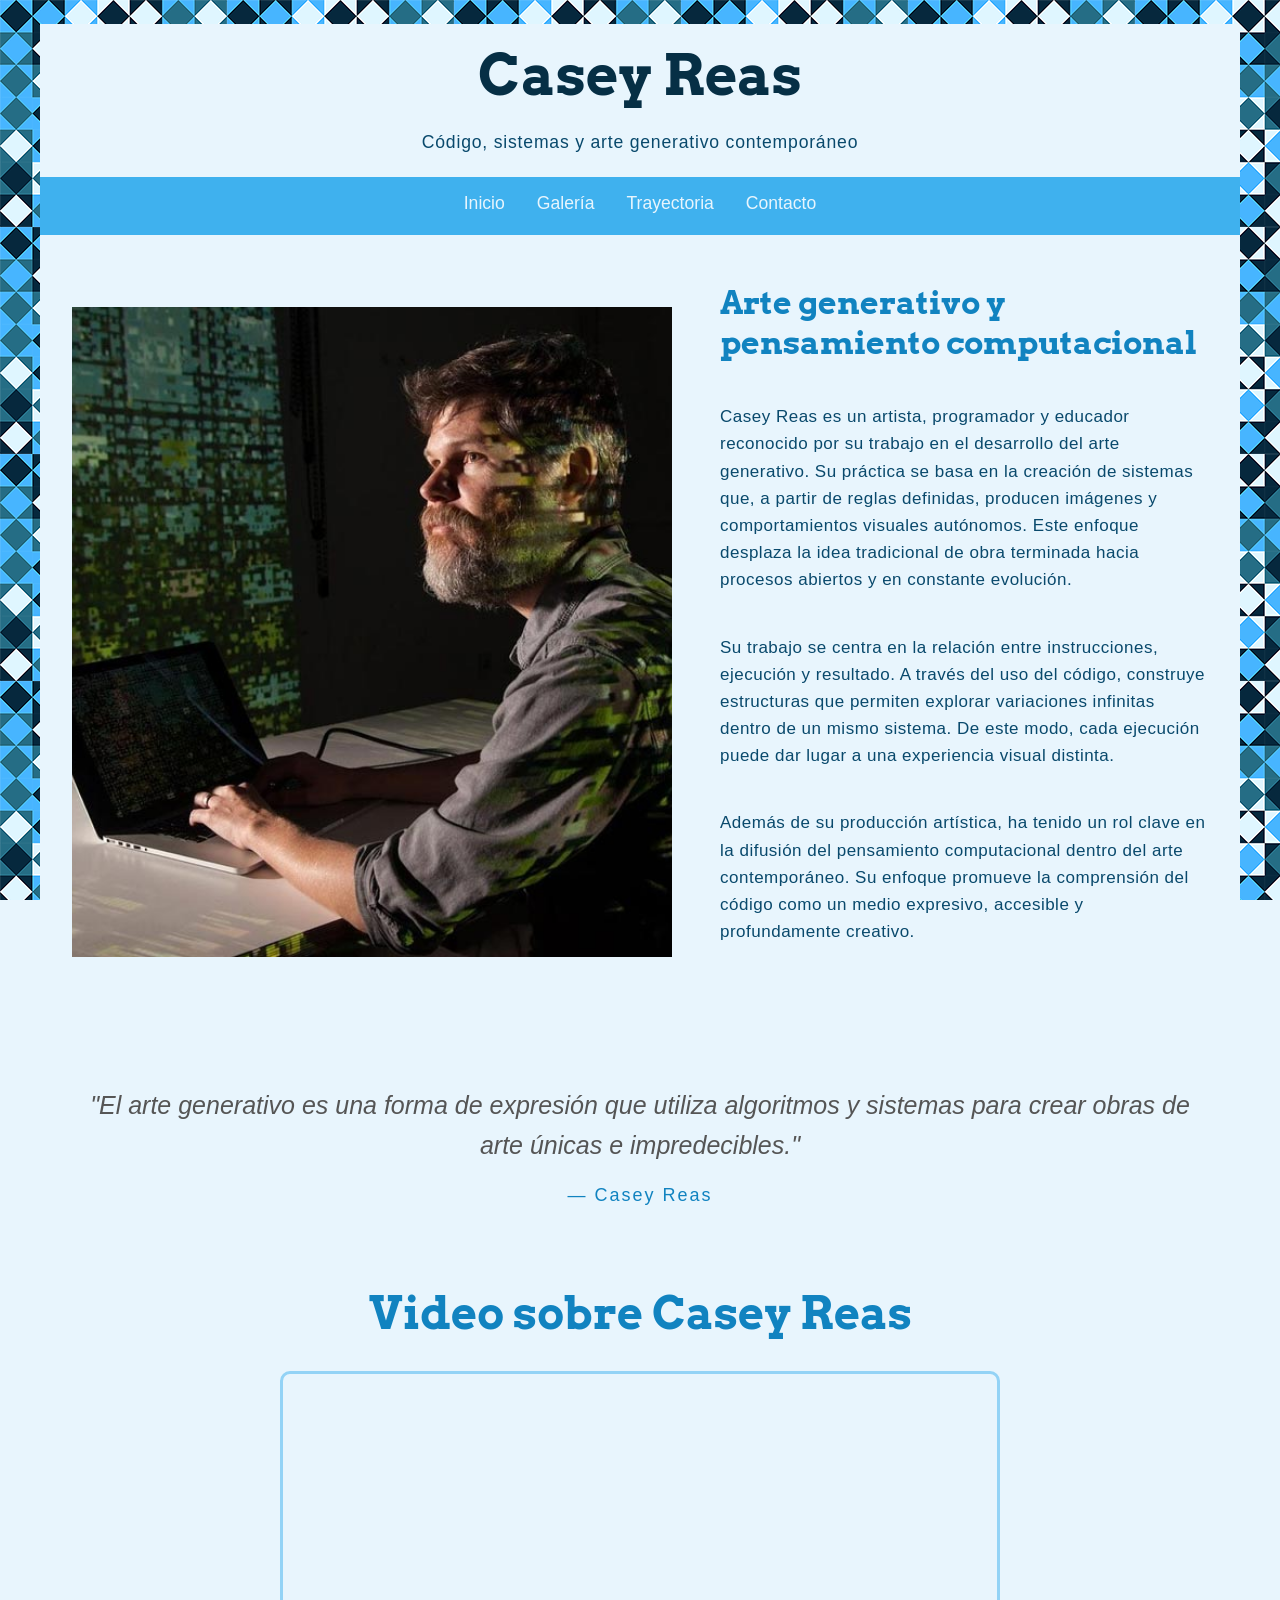
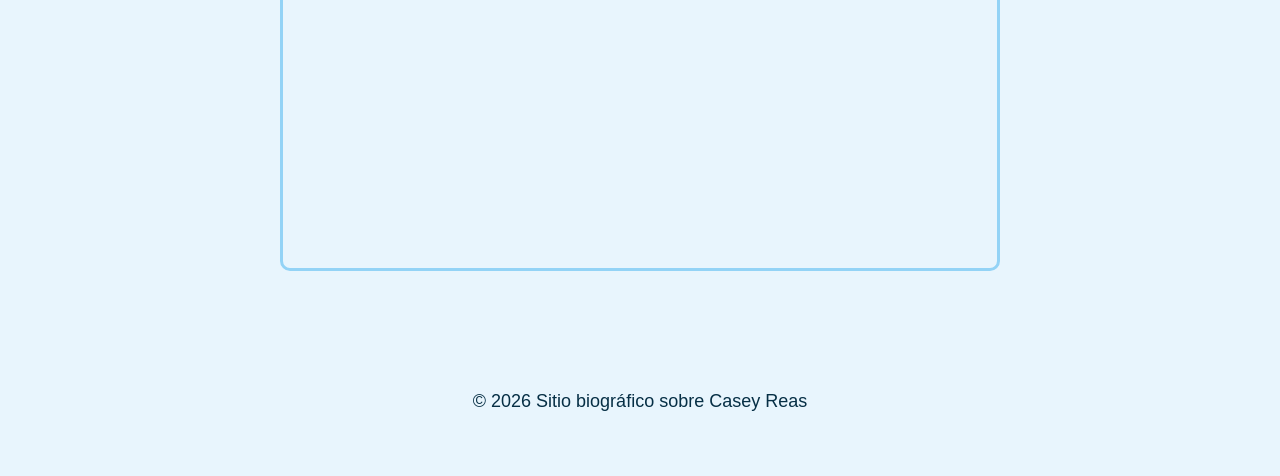
<file: index.html>
<!DOCTYPE html>
<html lang="es">
    <head>
        <meta charset="UTF-8">
        <meta name="viewport" content="width=device-width, initial-scale=1.0">
        <title>Casey Reas | Inicio</title>
        <!--Font-->
        <link href="https://fonts.googleapis.com/css2?family=Arvo&display=swap" rel="stylesheet">

        <!-- CONEXION CON CSS -->
        <link rel="stylesheet" href="css/estilos.css">
        </head>
        <body>
            <!--CONTENEDOR GENERAL-->
            <div class="pagina">
                <!--HEADER-->
            <header>
                <h1>Casey Reas</h1>
                <p class="subtitulo">Código, sistemas y arte generativo contemporáneo</p>
                <nav>
                    <a href="index.html">Inicio</a>
                    <a href="galeria.html">Galería</a>
                    <a href="trayectoria.html">Trayectoria</a>
                    <a href="contacto.html">Contacto</a>
                </nav>
            </header>
            <!--CONTENIDO PRINCIPAL-->
            <main class="contenedor">
                <!--IMAGEN-->
                <section class="imagen">
                    <img src="img/reas-1.jpg" alt="Casey Reas trabajando en su estudio">
                </section>
                <!--TEXTO-->
                <section class="texto">
                    <h2>Arte generativo y pensamiento computacional</h2>
                    <p>Casey Reas es un artista, programador y educador reconocido por su trabajo en el desarrollo del arte generativo. Su práctica se basa en la creación de sistemas que, a partir de reglas definidas, producen imágenes y comportamientos visuales autónomos. Este enfoque desplaza la idea tradicional de obra terminada hacia procesos abiertos y en constante evolución. </p>
                    <p>Su trabajo se centra en la relación entre instrucciones, ejecución y resultado. A través del uso del código, construye estructuras que permiten explorar variaciones infinitas dentro de un mismo sistema. De este modo, cada ejecución puede dar lugar a una experiencia visual distinta. </p>
                    <p>Además de su producción artística, ha tenido un rol clave en la difusión del pensamiento computacional dentro del arte contemporáneo. Su enfoque promueve la comprensión del código como un medio expresivo, accesible y profundamente creativo.</p>
                </section>
            </main>
            <!--FRASE-->
            <section class="frase">
                <blockquote>
                    "El arte generativo es una forma de expresión que utiliza algoritmos y sistemas para crear obras de arte únicas e impredecibles."
                </blockquote>
                <p>— Casey Reas</p>
                </section>
                <!--VIDEO-->
                <section class="video">
                    <h2>Video sobre Casey Reas</h2>
                    <iframe src="https://www.youtube.com/embed/_8DMEHxOLQE" title="Video sobre Casey Reas" allowfullscreen></iframe>
            </section>
            <footer>
                <p>© 2026 Sitio biográfico sobre Casey Reas</p>
            </footer>
        </body>
</html>
</file>
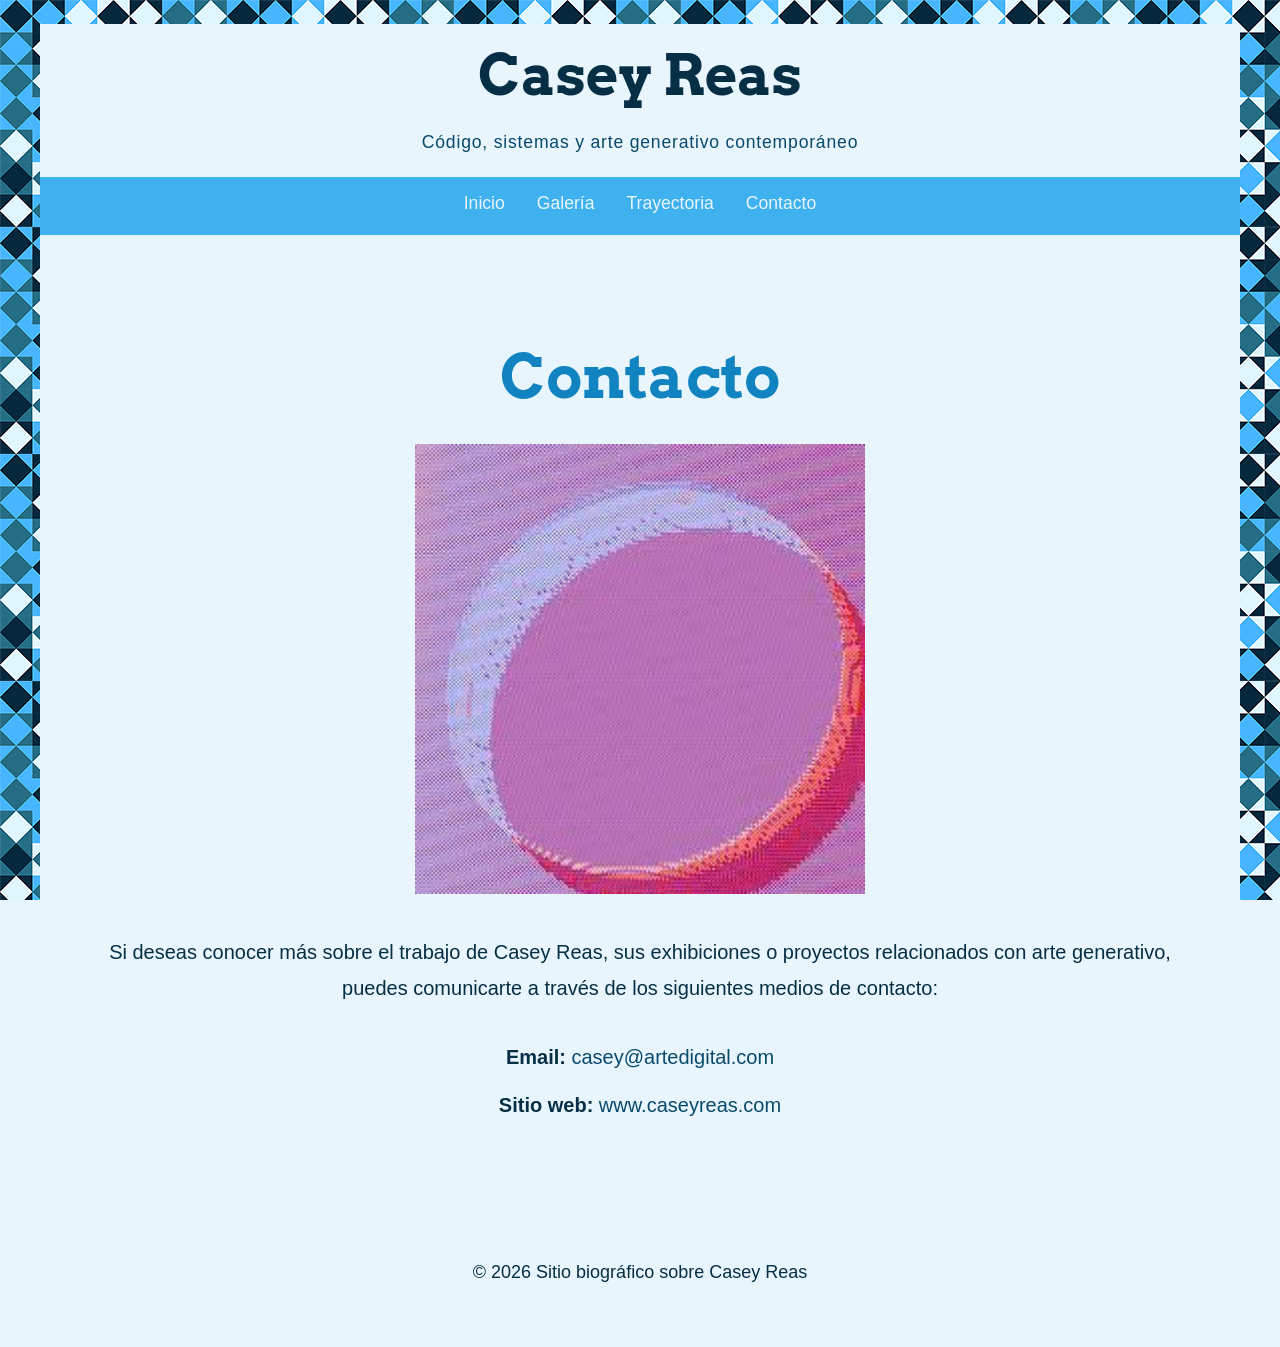
<file: contacto.html>
<!DOCTYPE html>
<html lang="es">
    <head>
        <meta charset="UTF-8">
        <meta name="viewport" content="width=device-width, initial-scale=1.0">
        <title>Casey Reas | Contacto</title>
        <!--Font-->
        <link href="https://fonts.googleapis.com/css2?family=Arvo&display=swap" rel="stylesheet">
        <!-- CONEXION CON CSS -->
        <link rel="stylesheet" href="css/estilos.css">
        </head>
        <body>
            <!--CONTENEDOR GENERAL-->
            <div class="pagina">
                <!--HEADER-->
            <header>
                <h1>Casey Reas</h1>
                <p class="subtitulo">Código, sistemas y arte generativo contemporáneo</p>
                <nav>
                    <a href="index.html">Inicio</a>
                    <a href="galeria.html">Galería</a>
                    <a href="trayectoria.html">Trayectoria</a>
                    <a href="contacto.html">Contacto</a>
                </nav>
            </header>
            <!--CONTENIDO PRINCIPAL-->
            <main class="contacto">
                <section class="contacto-contenedor">
                    <h2>Contacto</h2>
                    <img src="img/reas-contacto.jfif" alt="obra de casey reas" class="imagen-contacto">
                    <p class="texto-contacto">Si deseas conocer más sobre el trabajo de Casey Reas, sus exhibiciones o proyectos relacionados con arte generativo, puedes comunicarte a través de los siguientes medios de contacto:</p>
                    <ul class="contacto-lista">
                        <li><strong>Email:</strong> <a href="mailto:casey@artedigital.com">casey@artedigital.com</a></li>
                        <li><strong>Sitio web:</strong> <a href="https://www.caseyreas.com" target="_blank">www.caseyreas.com</a></li>
                    </ul>
                </section>
            </main>
            <footer>
                <p>© 2026 Sitio biográfico sobre Casey Reas</p>
            </footer>
        </div>
    </body>
</html>
</file>
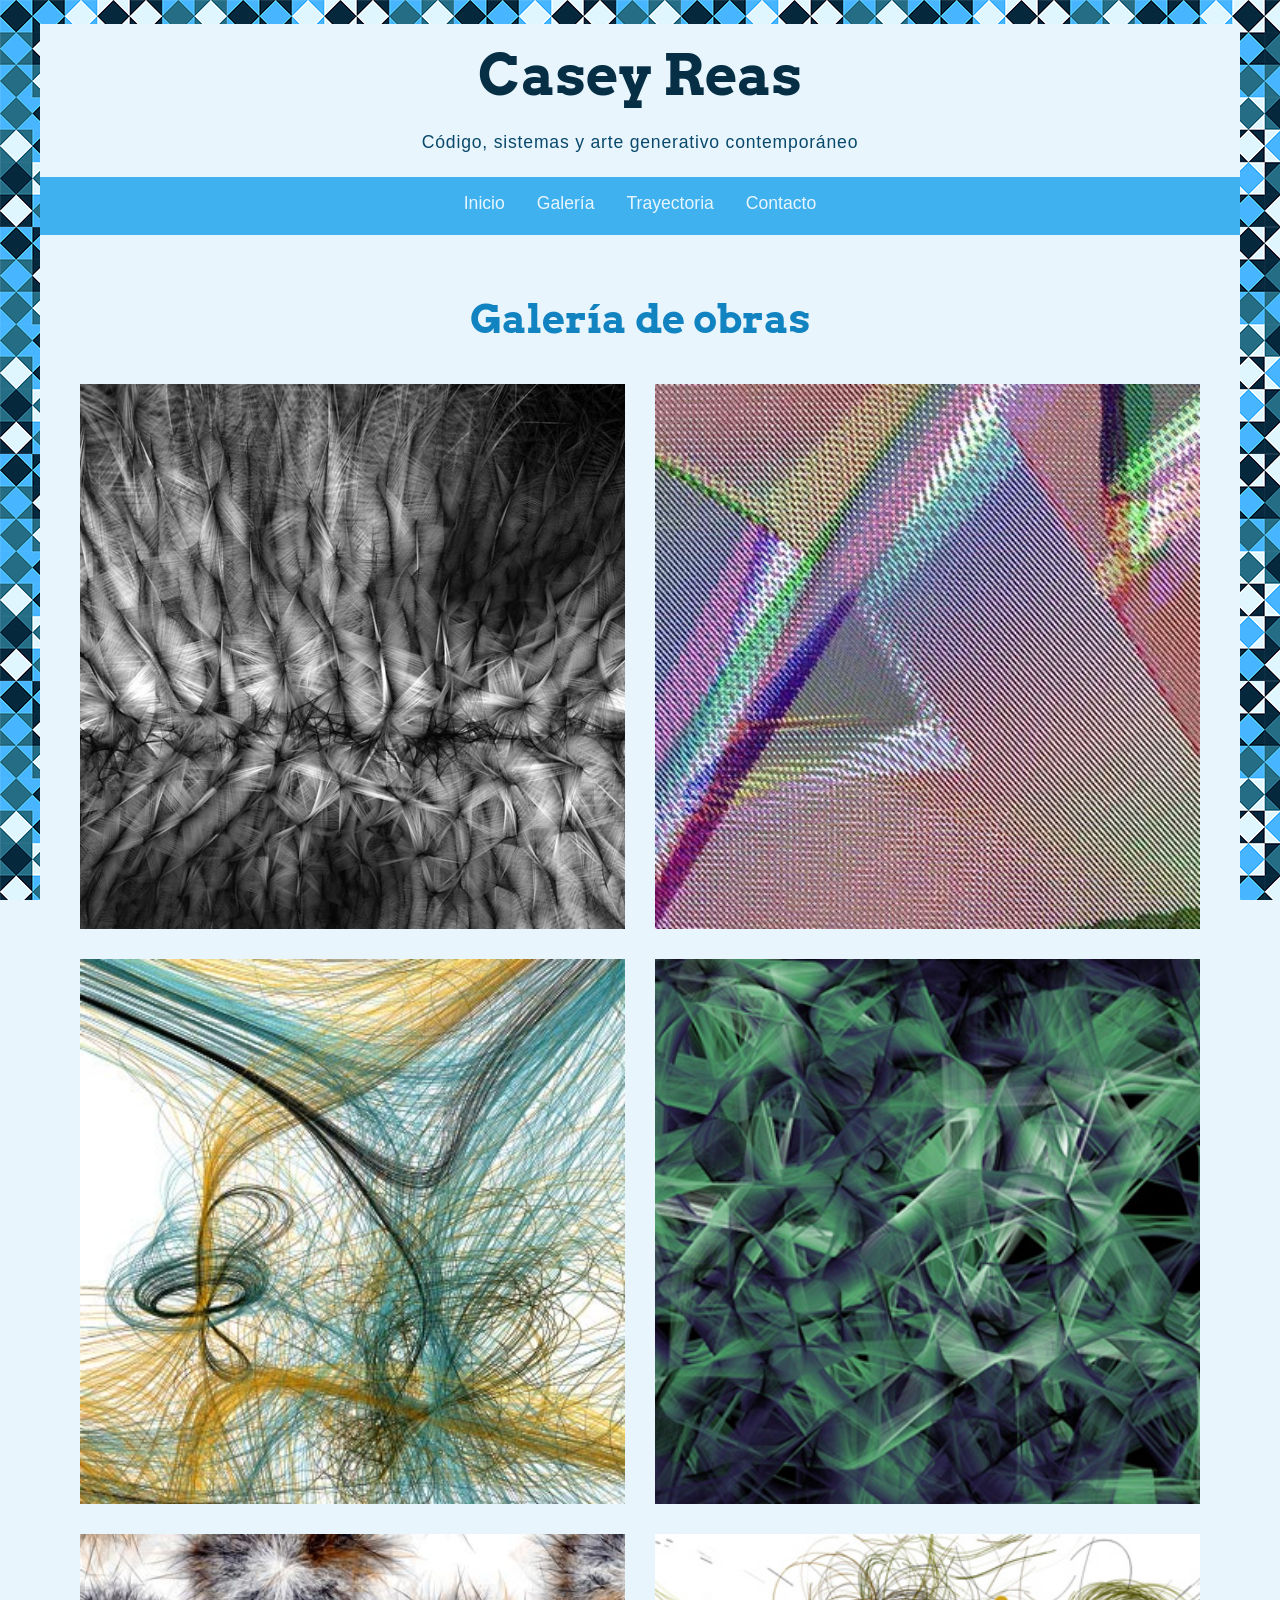
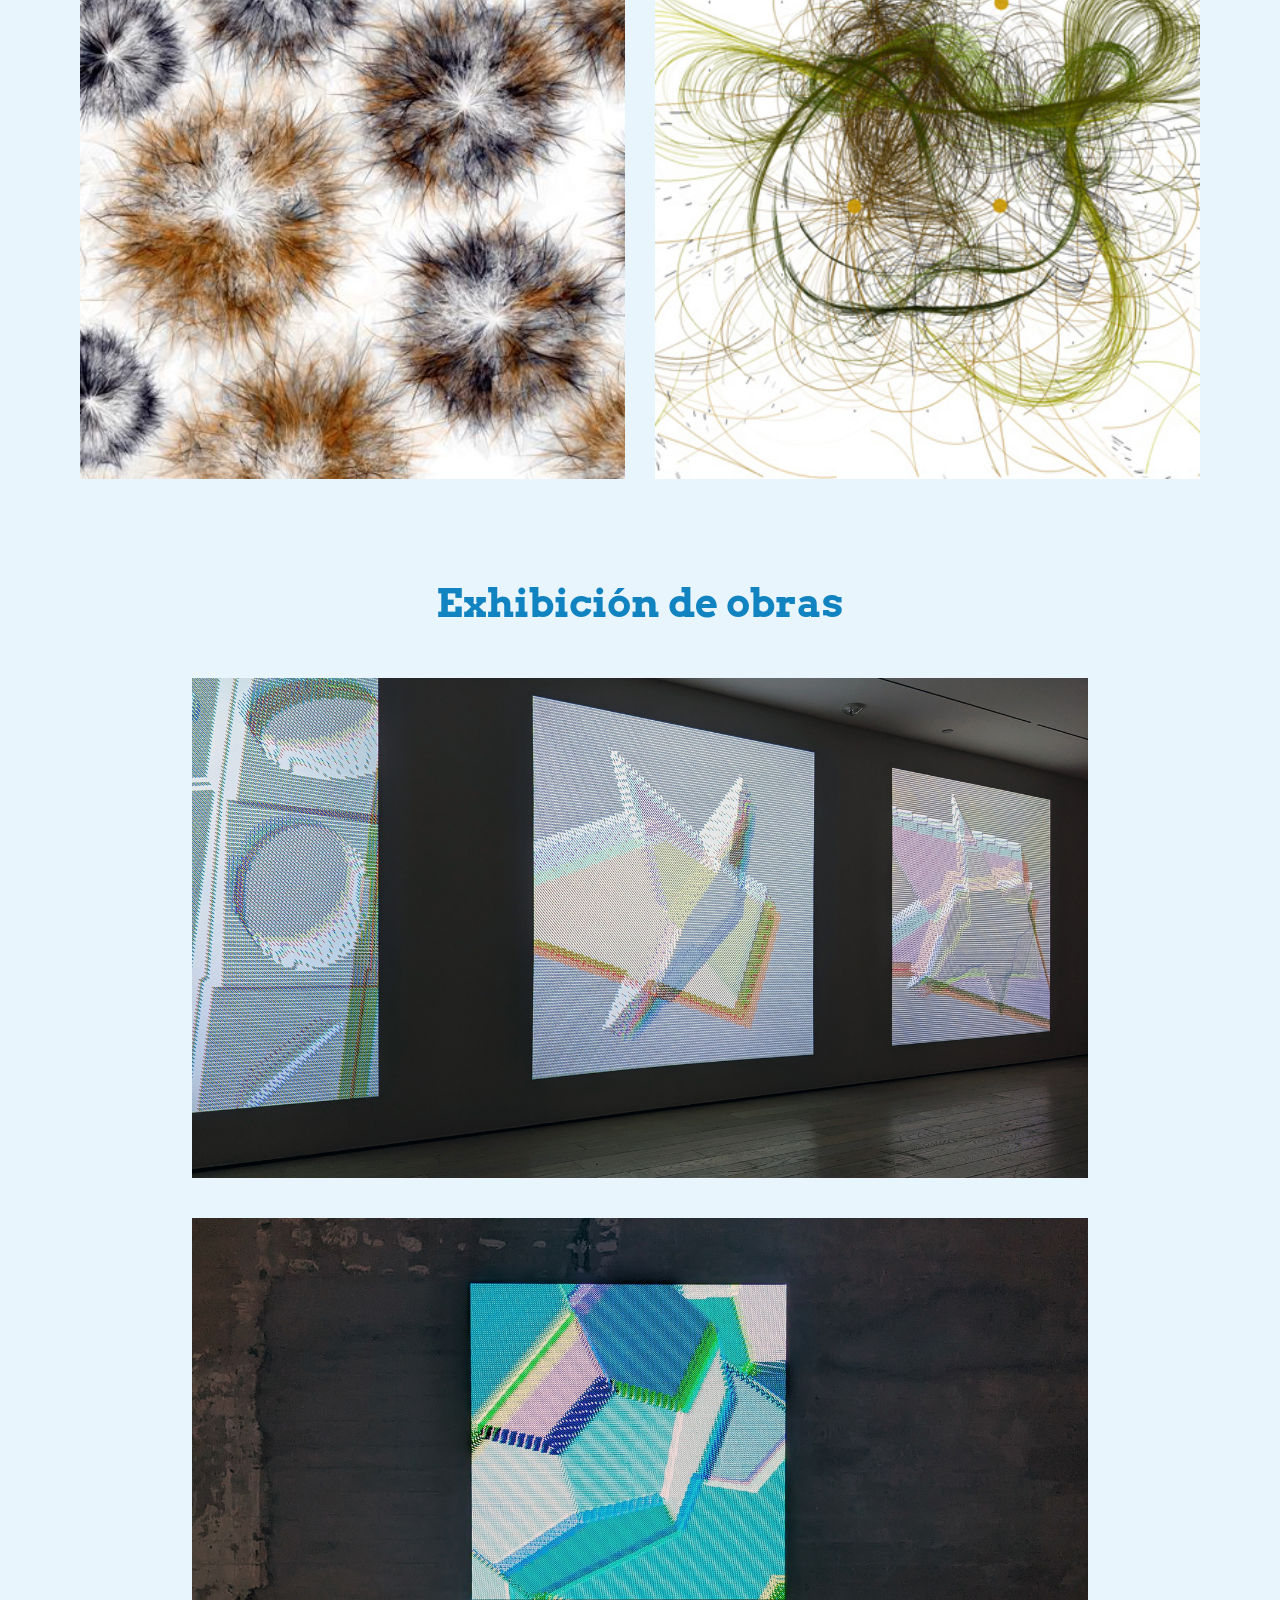
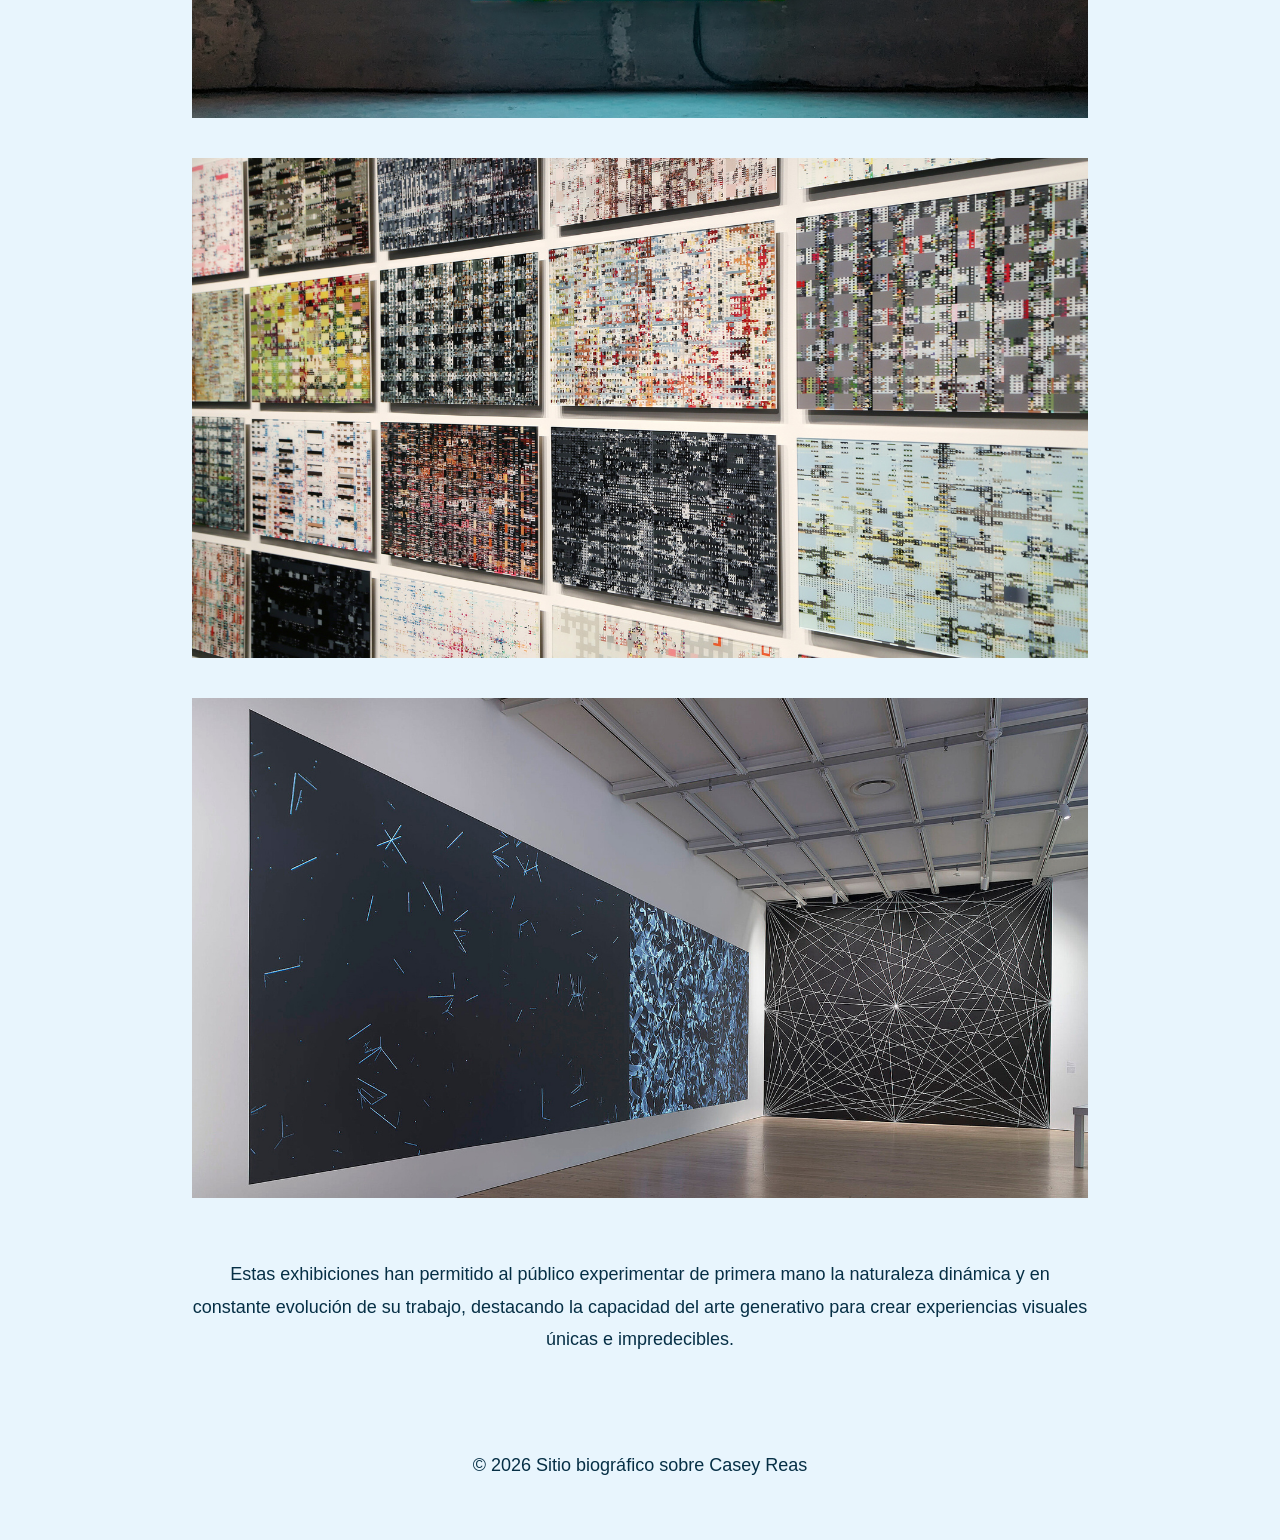
<file: galeria.html>
<!DOCTYPE html>
<html lang="es">
    <head>
        <meta charset="UTF-8">
        <meta name="viewport" content="width=device-width, initial-scale=1.0">
        <title>Casey Reas | Galeria</title>
        <!--Font-->
        <link href="https://fonts.googleapis.com/css2?family=Arvo&display=swap" rel="stylesheet">
        <!-- CONEXION CON CSS -->
        <link rel="stylesheet" href="css/estilos.css">
        </head>
        <body>
            <!--CONTENEDOR GENERAL-->
            <div class="pagina">
                <!--HEADER-->
            <header>
                <h1>Casey Reas</h1>
                <p class="subtitulo">Código, sistemas y arte generativo contemporáneo</p>
                <nav>
                    <a href="index.html">Inicio</a>
                    <a href="galeria.html">Galería</a>
                    <a href="trayectoria.html">Trayectoria</a>
                    <a href="contacto.html">Contacto</a>
                </nav>
            </header>
            <!--CONTENIDO PRINCIPAL-->
            <main class="contenedor-galeria">
                <!--GALERÍA DE IMÁGENES-->
                <section class="galeria">
                    <h2>Galería de obras</h2>
                    <div class="imagenes">
                        <img src="img/reas-2.jpg" alt="Obra generativa 1">
                        <img src="img/reas-3.jpg" alt="Obra generativa 2">
                        <img src="img/reas-4.jpg" alt="Obra generativa 3">
                        <img src="img/reas-5.jpg" alt="Obra generativa 4">
                        <img src="img/reas-6.jpg" alt="Obra generativa 5">
                        <img src="img/reas-7.jpg" alt="Obra generativa 6">
                    </div>
                </section>
                <!--Exhibición de obras-->
                <section class="exhibiciones">
                    <h2>Exhibición de obras</h2>
                    <div class="expo-imagenes">
                        <img src="img/expo.jpg" alt="an empty room EXHIBITION at lacma. los angeles, ca. 2023">
                        <img src="img/expo1.jpg" alt="Interreality EXHIBITION at desmond tower. los angeles, ca. 2023.">
                        <img src="img/expo2.jpg" alt="Ultraconcentrated EXHIBITION at bitforms gallery. new york, ny. 2013">
                        <img src="img/expo3.jpg" alt="Programmed: Rules, Codes, and Choreographies in Art, 1965-2018 EXHIBITION at the whitney museum. new york, ny. 2018">
                    </div>
                    <p class="texto-expo">
                    Estas exhibiciones han permitido al público experimentar de primera mano la naturaleza dinámica y en constante evolución de su trabajo, destacando la capacidad del arte generativo para crear experiencias visuales únicas e impredecibles.</p>
                </section>
                </main>
                 <footer>
                <p>© 2026 Sitio biográfico sobre Casey Reas</p>
            </footer>
        </body>
</html>
</file>
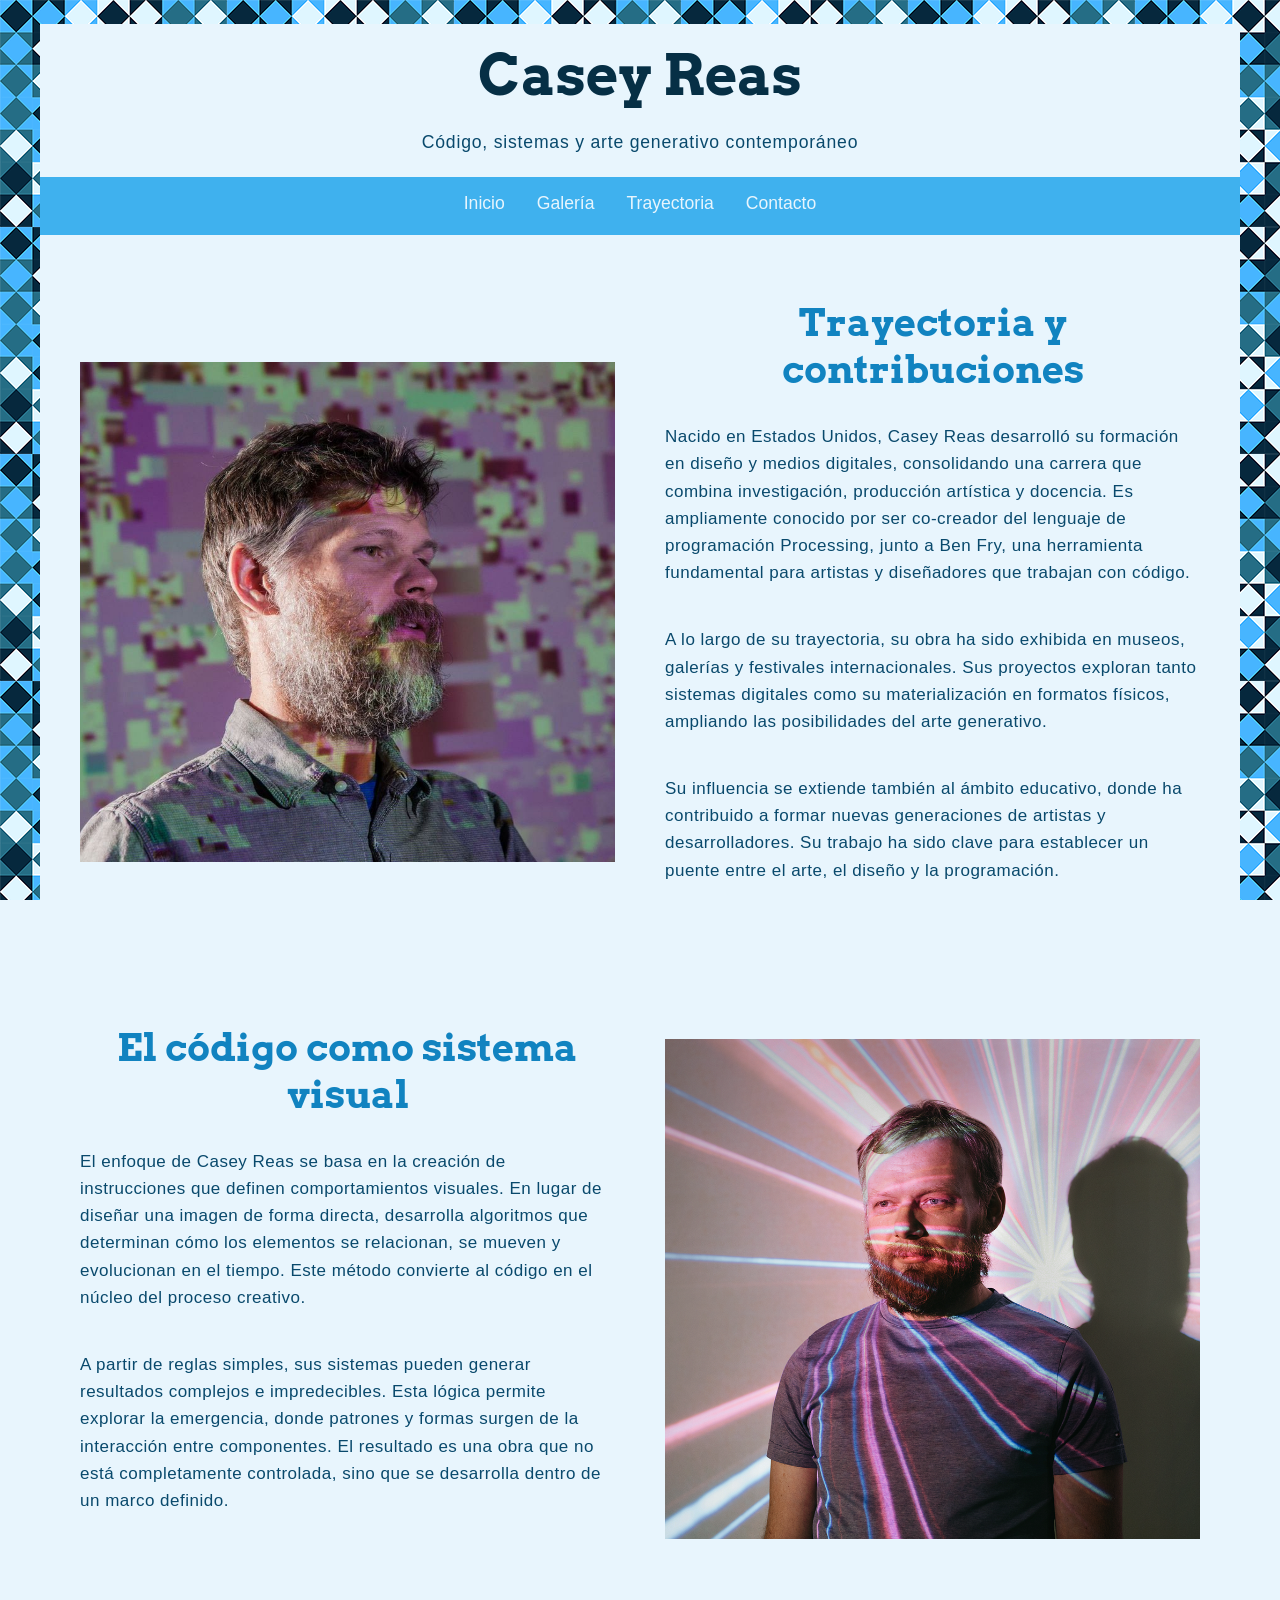
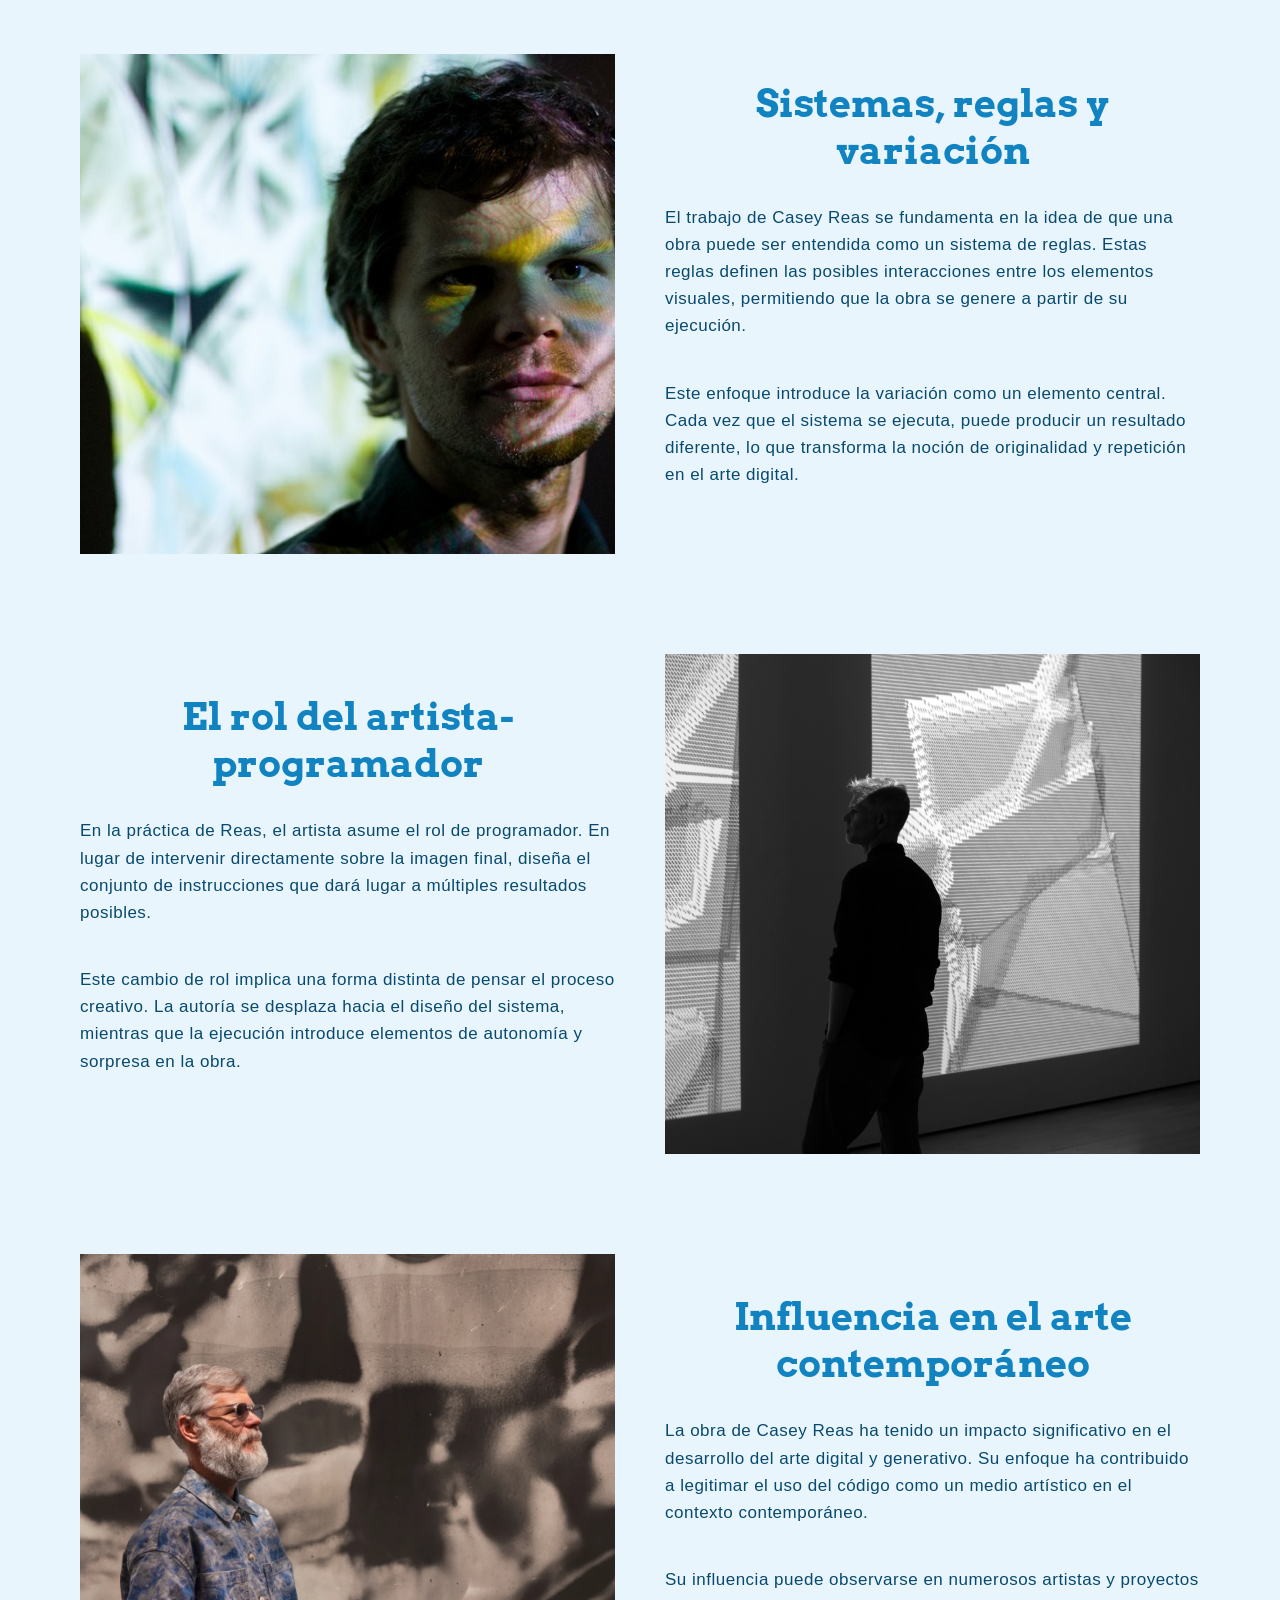
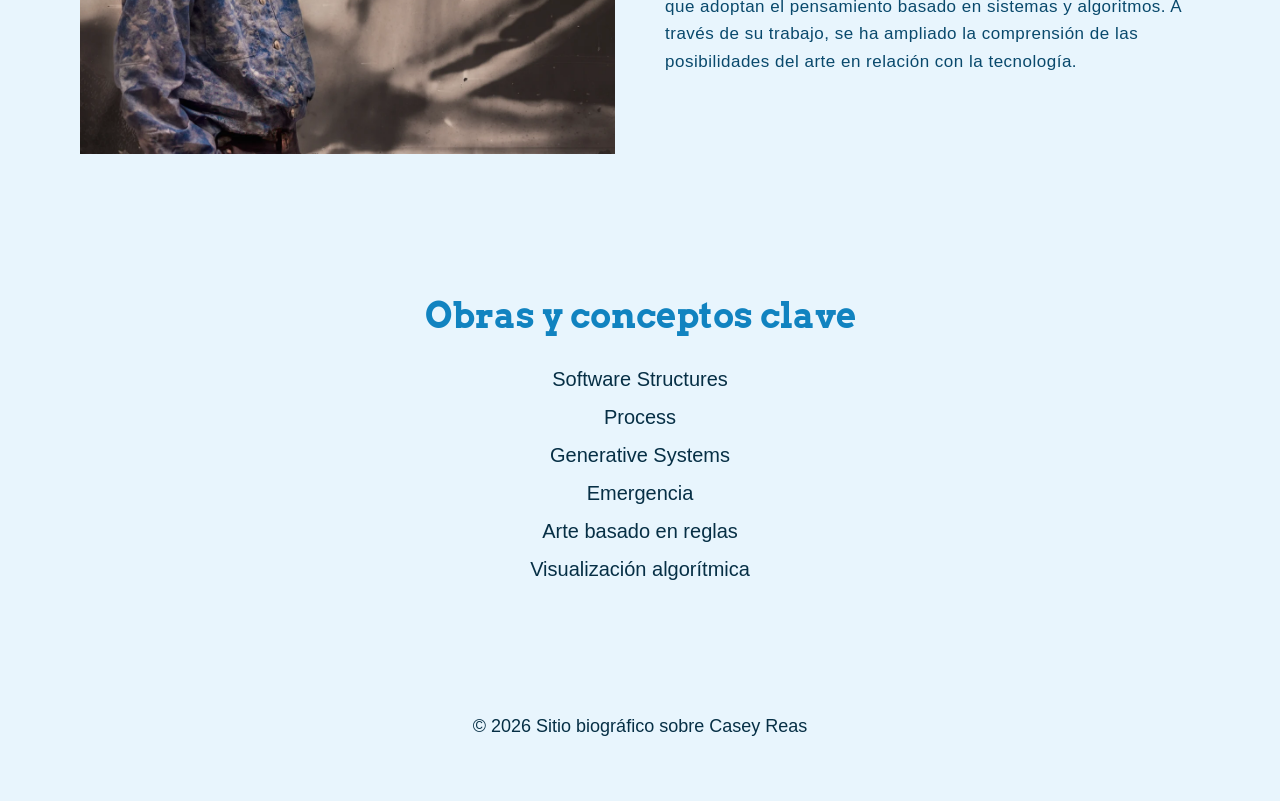
<file: trayectoria.html>
<!DOCTYPE html>
<html lang="es">
    <head>
        <meta charset="UTF-8">
        <meta name="viewport" content="width=device-width, initial-scale=1.0">
        <title>Casey Reas | Trayectoria</title>
        <!--Font-->
        <link href="https://fonts.googleapis.com/css2?family=Arvo&display=swap" rel="stylesheet">
        <!-- CONEXION CON CSS -->
        <link rel="stylesheet" href="css/estilos.css">
        </head>
        <body>
            <!--CONTENEDOR GENERAL-->
            <div class="pagina">
                <!--HEADER-->
            <header>
                <h1>Casey Reas</h1>
                <p class="subtitulo">Código, sistemas y arte generativo contemporáneo</p>
                <nav>
                    <a href="index.html">Inicio</a>
                    <a href="galeria.html">Galería</a>
                    <a href="trayectoria.html">Trayectoria</a>
                    <a href="contacto.html">Contacto</a>
                </nav>
            </header>
            <!--CONTENIDO PRINCIPAL-->
            <main class="trayectoria">
                <!--primer bloque trayectoria-->
                <section class="bloque-trayectoria">
                    <div class="trayectoria-imagen">
                        <img src="img/reas-8.jpg" alt="Casey Reas foto-1">
                    </div>
                    <div class="trayectoria-texto">
                    <h2>Trayectoria y contribuciones</h2>
                    <p>Nacido en Estados Unidos, Casey Reas desarrolló su formación en diseño y medios digitales, consolidando una carrera que combina investigación, producción artística y docencia. Es ampliamente conocido por ser co-creador del lenguaje de programación Processing, junto a Ben Fry, una herramienta fundamental para artistas y diseñadores que trabajan con código.</p>
                    <p>A lo largo de su trayectoria, su obra ha sido exhibida en museos, galerías y festivales internacionales. Sus proyectos exploran tanto sistemas digitales como su materialización en formatos físicos, ampliando las posibilidades del arte generativo.</p>
                    <p>Su influencia se extiende también al ámbito educativo, donde ha contribuido a formar nuevas generaciones de artistas y desarrolladores. Su trabajo ha sido clave para establecer un puente entre el arte, el diseño y la programación.</p>
                    </div>
                </section>
                <!--segundo bloque trayectoria-->
                <section class="bloque-trayectoria">
                    <div class="trayectoria-texto">
                    <h2>El código como sistema visual</h2>
                    <p>El enfoque de Casey Reas se basa en la creación de instrucciones que definen comportamientos visuales. En lugar de diseñar una imagen de forma directa, desarrolla algoritmos que determinan cómo los elementos se relacionan, se mueven y evolucionan en el tiempo. Este método convierte al código en el núcleo del proceso creativo.</p>
                    <p>A partir de reglas simples, sus sistemas pueden generar resultados complejos e impredecibles. Esta lógica permite explorar la emergencia, donde patrones y formas surgen de la interacción entre componentes. El resultado es una obra que no está completamente controlada, sino que se desarrolla dentro de un marco definido.</p>
                    </div>
                    <div class="trayectoria-imagen">
                        <img src="img/reas-9.png" alt="Casey Reas foto-2">
                    </div>
                    </section>
                    <!--tercer bloque trayectoria-->
                    <section class="bloque-trayectoria">
                    <div class="trayectoria-imagen">
                        <img src="img/reas-10.jpeg" alt="Casey Reas foto-3">
                    </div>
                    <div class="trayectoria-texto">
                        <h2>Sistemas, reglas y variación</h2>
                        <p>El trabajo de Casey Reas se fundamenta en la idea de que una obra puede ser entendida como un sistema de reglas. Estas reglas definen las posibles interacciones entre los elementos visuales, permitiendo que la obra se genere a partir de su ejecución.</p>
                        <p>Este enfoque introduce la variación como un elemento central. Cada vez que el sistema se ejecuta, puede producir un resultado diferente, lo que transforma la noción de originalidad y repetición en el arte digital.</p>
                    </div>
                </section>
                <!--quinto bloque trayectoria-->
                <section class="bloque-trayectoria">
                    <div class="trayectoria-texto">
                    <h2>El rol del artista-programador</h2>
                    <p>En la práctica de Reas, el artista asume el rol de programador. En lugar de intervenir directamente sobre la imagen final, diseña el conjunto de instrucciones que dará lugar a múltiples resultados posibles.</p>
                    <p>Este cambio de rol implica una forma distinta de pensar el proceso creativo. La autoría se desplaza hacia el diseño del sistema, mientras que la ejecución introduce elementos de autonomía y sorpresa en la obra.</p>
                    </div>
                    <div class="trayectoria-imagen">
                        <img src="img/reas-11.png" alt="Casey Reas foto-4">
                    </div>
                    </section>
                    <!--sexto bloque trayectoria-->
                    <section class="bloque-trayectoria">
                    <div class="trayectoria-imagen">
                        <img src="img/reas-12.png" alt="Casey Reas foto-5">
                    </div>
                    <div class="trayectoria-texto">
                        <h2>Influencia en el arte contemporáneo</h2>
                        <p>La obra de Casey Reas ha tenido un impacto significativo en el desarrollo del arte digital y generativo. Su enfoque ha contribuido a legitimar el uso del código como un medio artístico en el contexto contemporáneo.</p>
                        <p>Su influencia puede observarse en numerosos artistas y proyectos que adoptan el pensamiento basado en sistemas y algoritmos. A través de su trabajo, se ha ampliado la comprensión de las posibilidades del arte en relación con la tecnología.</p>
                    </div>
                </section>
                <section class="obras-conceptos">
                <h2>Obras y conceptos clave</h2>
                <ul>
                    <li>Software Structures</li>
                    <li>Process</li>
                    <li>Generative Systems</li>
                    <li>Emergencia</li>
                    <li>Arte basado en reglas</li>
                    <li>Visualización algorítmica</li>
                </ul>
                </section>
            </main>
            <footer>
                <p>© 2026 Sitio biográfico sobre Casey Reas</p>
            </footer>
            </div>
        </body>
</html>
</file>
<file: css/estilos.css>
*{
    margin:0;
    padding:0;
    box-sizing:border-box;
}
/* cuerpo de la página */
body{
    font-family: Arial, sans-serif;
    background-color: #E8F5FD;
    color: #062F45;

   /*fondo de la página*/
   background-image: url("../img/fondo.png");
   background-repeat: repeat;
   background-size: auto;
   background-attachment: fixed;
   }
   h1,h2{font-family: "arvo", serif;}
   


/*contenedor general*/
.pagina{
    max-width: 75rem;
    width: 95%;
    min-height: 100vh;
    margin: 1.5rem auto;
    background-color:#E8F5FD;
}
/* Titulo principal */
header h1{
    text-align: center;
    padding: 1rem;
    font-size: 3.5rem;
    margin: 1rem;
    color: #062F45;
}
/*subtitulo*/
.subtitulo{
    text-align: center;
    font-size: 1.1rem;
    color: #09496C;
    margin-top: -10px;
    margin-bottom: 1.5rem;
    letter-spacing: 0.05rem;
}
/*menu*/
nav{
    display: flex;
    justify-content: center;
    gap: 2rem;
    
    background-color: #3FB1EE;
    padding: 1rem 2rem;
    width: 100%;
    margin: 1.5rem 0;
}
nav a{
    text-decoration: none;
    color:  #E8F5FD;
    font-size: 1.1rem;
    padding-bottom: 0.2rem;
    border-bottom: 2px solid transparent;
}
/* Efecto hover para los enlaces del menú */
nav a:hover{
    border-bottom: 2px solid #062F45;
}
/* =========================
   INDEX
========================= */
.contenedor{
    width: 100%;
    margin: 3rem auto;
    display: flex;
    align-items: center;
    gap: 3rem;
    padding: 0 2rem;
}
/*imagen*/
.imagen img{
    width: 600px;
    height: 650px;
    object-fit: cover;
}
/*texto*/
.texto{
    max-width: 650px;
}   
.texto h2{
    font-size: 32px;
    margin-bottom: 40px;
    color: #1183C0;
}
/*parrafo*/
.texto p{
    letter-spacing: 0.5px;
    font-size: 17px;
    line-height: 1.6;
    margin-bottom: 40px;
    color: #09496C;
}
/*frase*/
.frase{
    text-align: center;
    width: 100%;
    margin: 100px auto 60px auto;
    padding: 0 40px;
    color: #0D6696;
}
.frase blockquote{
    font-size: 25px;
    line-height: 1.6;
    font-style: italic;
    color: #555;
    margin-bottom: 20px;
}
.frase p{
    font-size: 18px;
    letter-spacing: 2px;
    color: #1183C0;
}
/*video de youtube*/
.video h2{
    text-align: center;
    font-size: 45px;
    margin-bottom: 30px;
    color: #1183C0;
}
.video{
    display: flex;
    flex-direction: column;
    align-items: center;
    margin: 80px auto;
}
.video iframe{
    width: 60%;
    height: 500px;
    border: 3px solid #93D3F6;
    border-radius: 10px;
}
/*footer*/
footer{
    text-align: center;
    padding: 40px 0;
    font-size: 18px;
}
/* =========================
   GALERIA
========================= */
.contenedor-galeria{
    width: 100%;
    margin: 60px auto;
    padding: 0 40px;
}
/*galeria contenedor*/
.galeria{
    width: 100%;
    margin-bottom: 100px;
}
.galeria h2{
    text-align: center;
    font-size: 40px;
    margin-bottom: 40px;
    color: #1183C0;
}
/*galeria imagenes*/
.imagenes{
    display: grid;
    grid-template-columns: repeat(2,1fr);
    gap: 30px;
}
.imagenes img{
    width: 100%;
    aspect-ratio: 1/1;
    object-fit: cover;
    display: block;
}
/* =========================
   EXHIBICIONES
========================= */
.exhibiciones{
    width: 100%;
}
.exhibiciones h2{
    text-align: center;
    font-size: 40px;
    margin-bottom: 50px;
    color: #1183C0;
}
/*exhibiciones contenedor*/
.expo-imagenes{
    display: flex;
    flex-direction: column;
    gap: 40px;
    align-items: center;
}
/*exhibiciones imagenes*/
.expo-imagenes img{
    width: 80%;
    height: 500px;
    object-fit: cover;
    display: block;
}
/*texto*/
.texto-expo{
    max-width: 900px;
    margin: 60px auto 0 auto;
    text-align: center;
    font-size: 18px;
    line-height: 1.8;
}
/* =========================
   TRAYECTORIA
========================= */
.trayectoria{
    width: 100%;
   padding: 40px;
}
/*bloque trayectoria*/
.bloque-trayectoria{
    display: flex;
    align-items: center;
    gap: 50px;
    margin-bottom: 100px;
}
/*imagenes*/
.trayectoria-imagen{
    width: 50%;
}
.trayectoria-imagen img{
    width: 100%;
    height: 500px;
    object-fit: cover;
    display: block;
}
/*texto*/
.trayectoria-texto{
    width: 50%;
}
.trayectoria-texto h2{
    font-size: 38px;
    margin-bottom: 30px;
    text-align: center;
    color: #1183C0;
}
.trayectoria-texto p{
    letter-spacing: 0.5px;
    font-size: 17px;
    line-height: 1.6;
    margin-bottom: 40px;
    color: #09496C;
}
.obras-conceptos{
    text-align: center;
    margin-top: 100px;
    padding: 40px;
}
.obras-conceptos h2{
    font-size: 35px;
    color: #1183C0;
    margin-bottom: 30px;
}
.obras-conceptos ul{
    list-style: none;
    padding: 0;
}
.obras-conceptos li{
    font-size: 20px;
    margin-bottom: 15px;
    color: #062F45;
}
/* =========================
   CONTACTO
========================= */
.contacto{
    width: 100%;
    padding: 80px 40px;
}
.contacto.contenedor{
    max-width: 800px;
    margin: 0 auto;
    text-align: center;
}
/*titulo contacto*/
.contacto-contenedor h2{
    text-align: center;
    max-width: 800px;
    margin: 0 auto;
    font-size: 60px;
    color: #1183C0;
}
/*texto contacto*/
.texto-contacto{
    font-size: 20px;
    line-height: 1.8;
    text-align: center;
    margin-bottom: 40px;
}
.contacto-lista{
    list-style: none;
    text-align: center;
}
.contacto-lista li{
    font-size: 20px;
    margin-bottom: 25px;
    text-align: center;
}
.contacto-lista a{
    text-decoration: none;
    color: #09496C;
}
.contacto-lista a:hover{
    color:#1183C0;
    text-decoration: underline;
}
.imagen-contacto{
    display: block;
    width: 450px;
    max-width: 90%;
    margin: 30px auto 40px auto;
}
/* =========================
   media queries
========================= */
@media (max-width: 1000px){
    .contenedor{
        flex-direction: column;
        text-align: center;
    }
    .imagen img{
        width: 100%;
        height: auto;
    }
    .texto h2{
        font-size: 35px;
    }
    .texto p{
        font-size: 18px;
    }
    .video iframe{
        width: 80%;
        height: auto;
    }
}
</file>
